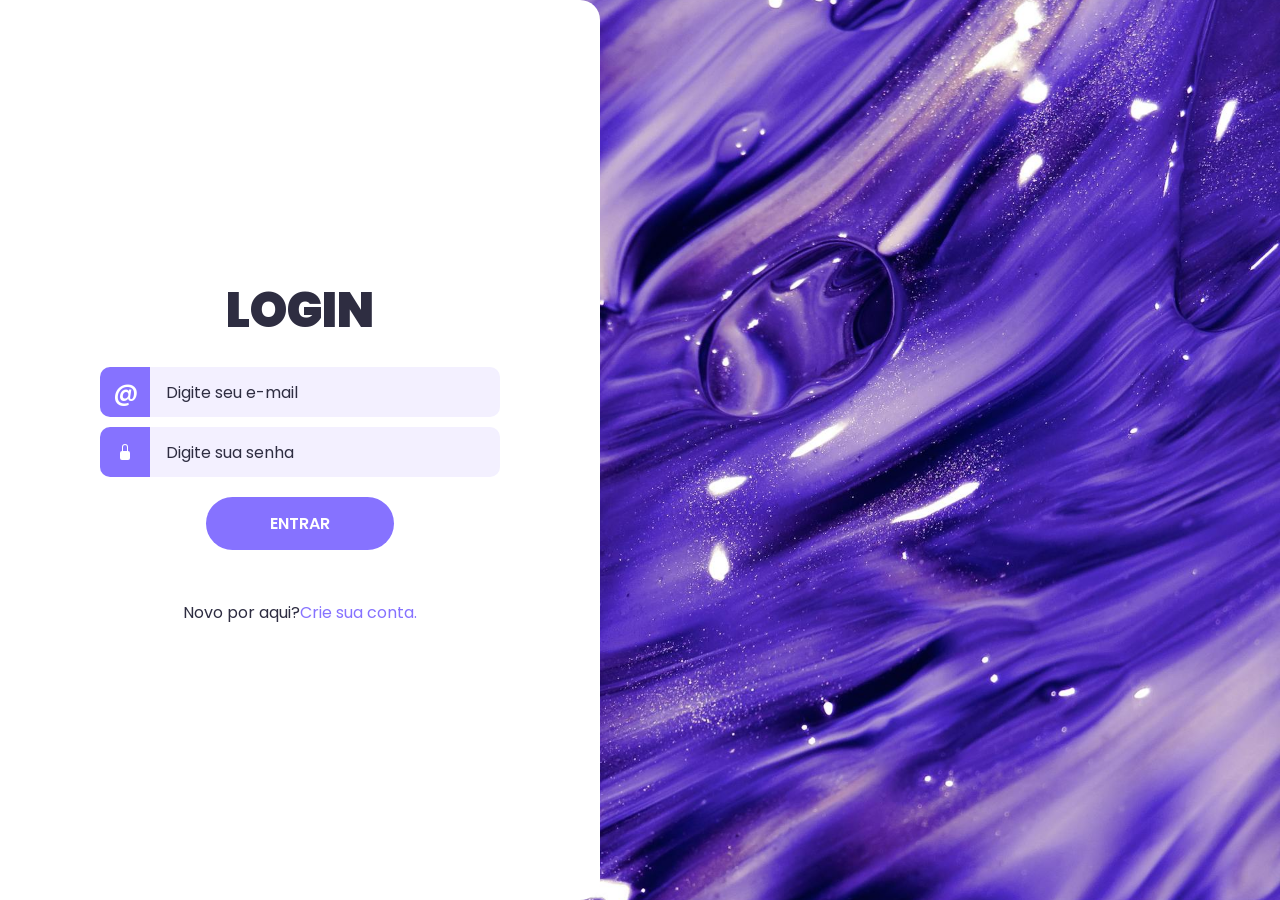
<file: index.html>
<!DOCTYPE html>
<html lang="pt-br">
<head>
    <meta charset="UTF-8">
    <meta name="viewport" content="width=device-width, initial-scale=1.0">
    <title>Login</title>

    <!-- Meu css -->
     <link rel="stylesheet" href="css/style.css">
     <!-- meu js -->
      <script src="js/script.js" defer></script>
</head>
<body>
    <div class="wrapper">
        <h1>Login</h1>
        <form action="" method="post" id="form">
            <div>
                <label for="email-input">
                    <span>@</span>
                </label>
                <input type="email" name="email" id="email-input" placeholder="Digite seu e-mail">
            </div> 
            <div>
                <label for="password-input">
                    <svg xmlns="http://www.w3.org/2000/svg" width="16" height="16" fill="currentColor" class="bi bi-lock-fill" viewBox="0 0 16 16">
                        <path d="M8 1a2 2 0 0 1 2 2v4H6V3a2 2 0 0 1 2-2m3 6V3a3 3 0 0 0-6 0v4a2 2 0 0 0-2 2v5a2 2 0 0 0 2 2h6a2 2 0 0 0 2-2V9a2 2 0 0 0-2-2"/>
                      </svg>
                </label>
                <input type="password" name="password" id="password-input" placeholder="Digite sua senha">
            </div>
            <button type=" submit">Entrar</button>
        </form>
        <p id="error-message"></p>
        <p> Novo por aqui?<a href="register.html">Crie sua conta.</a></p>
    </div>

</body>
</html>
</file>
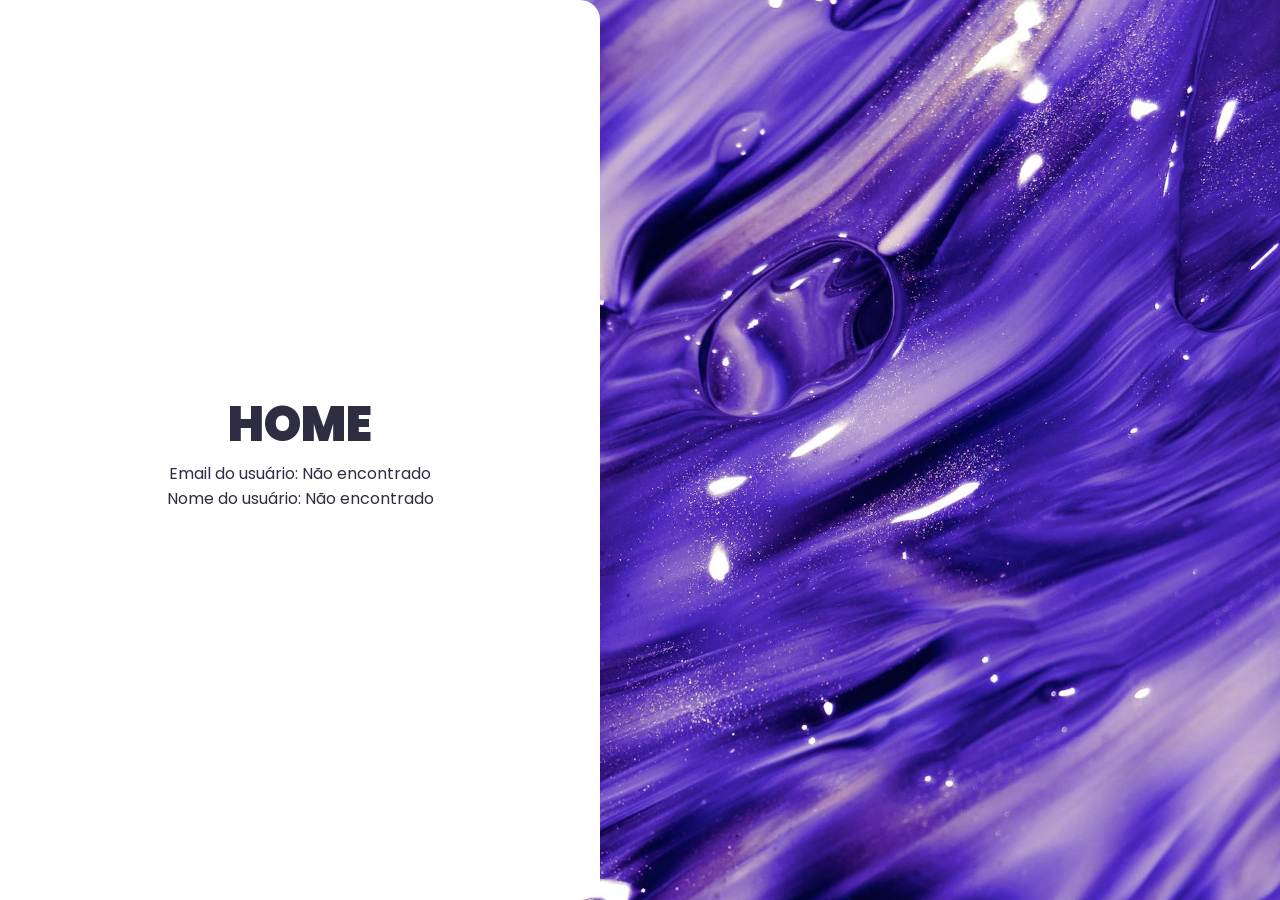
<file: home.html>
<!DOCTYPE html>
<html lang="pt-br">

<head>
    <meta charset="UTF-8">
    <meta name="viewport" content="width=device-width, initial-scale=1.0">
    <title>Home</title>

    <!-- Meu CSS -->
    <link rel="stylesheet" href="css/style.css">
    <!-- Meu JS -->
    <script src="js/script.js" defer></script>
</head>

<body>
    <div class="wrapper">
        <h1>Home</h1>

        <p>Email do usuário: <span id="user-email"></span></p>
        <p>Nome do usuário: <span id="user-name"></span></p>

        <script>
            document.addEventListener('DOMContentLoaded', function() {
                const userEmail = localStorage.getItem('userEmail');
                if (userEmail) {
                    document.getElementById('user-email').textContent = userEmail;
                } else {
                    document.getElementById('user-email').textContent = 'Não encontrado';
                }

                const userName = localStorage.getItem('userName');
                if (userName) {
                    document.getElementById('user-name').textContent = userName;
                } else {
                    document.getElementById('user-name').textContent = 'Não encontrado';
                }
            });
        </script>
    </div>
</body>

</html>
</file>
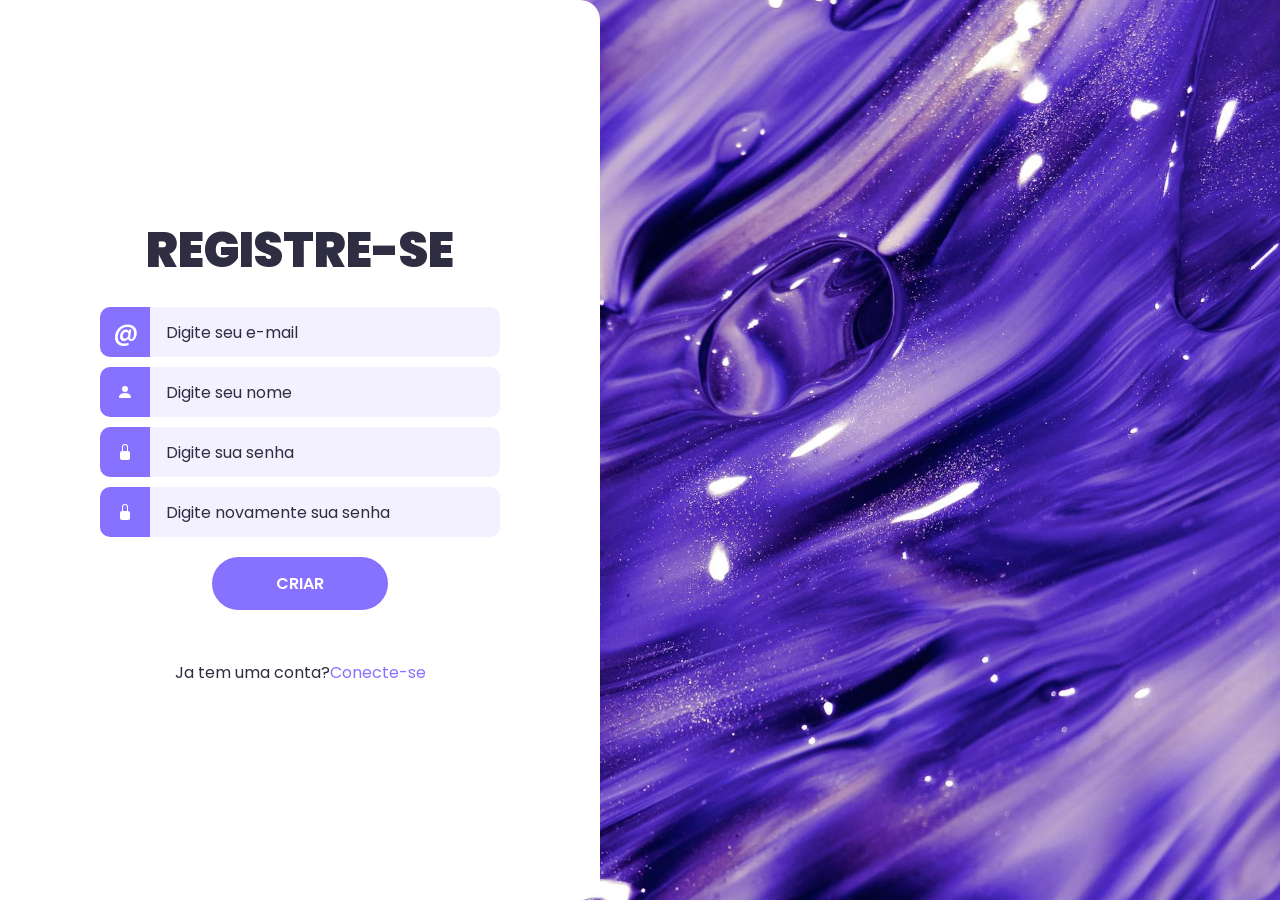
<file: register.html>
<!DOCTYPE html>
<html lang="pt-br">
<head>
    <meta charset="UTF-8">
    <meta name="viewport" content="width=device-width, initial-scale=1.0">
    <title>Crie sua conta</title>

    <!-- Meu css -->
     <link rel="stylesheet" href="css/style.css">
     <!-- meu js -->
      <script src="js/script.js" defer></script>
</head>
<body>
    <div class="wrapper">
        <h1>Registre-se</h1>
        <form action="" method="post" id="form">
            <div>
                <label for="email-input">
                    <span>@</span>
                </label>
                <input type="email" name="email" id="email-input" placeholder="Digite seu e-mail">
            </div> 
            <div>
                <label for="name-input">
                    <svg xmlns="http://www.w3.org/2000/svg" width="16" height="16" fill="currentColor" class="bi bi-person-fill" viewBox="0 0 16 16">
                        <path d="M3 14s-1 0-1-1 1-4 6-4 6 3 6 4-1 1-1 1zm5-6a3 3 0 1 0 0-6 3 3 0 0 0 0 6"/>
                      </svg>
                </label>
                <input type="text" name="name" id="name-input" placeholder="Digite seu nome">
            </div> 
            <div>
                <label for="password-input">
                    <svg xmlns="http://www.w3.org/2000/svg" width="16" height="16" fill="currentColor" class="bi bi-lock-fill" viewBox="0 0 16 16">
                        <path d="M8 1a2 2 0 0 1 2 2v4H6V3a2 2 0 0 1 2-2m3 6V3a3 3 0 0 0-6 0v4a2 2 0 0 0-2 2v5a2 2 0 0 0 2 2h6a2 2 0 0 0 2-2V9a2 2 0 0 0-2-2"/>
                      </svg>
                </label>
                <input type="password" name="password" id="password-input" placeholder="Digite sua senha">
            </div>
            <div>
                <label for="repeat-password-input">
                    <svg xmlns="http://www.w3.org/2000/svg" width="16" height="16" fill="currentColor" class="bi bi-lock-fill" viewBox="0 0 16 16">
                        <path d="M8 1a2 2 0 0 1 2 2v4H6V3a2 2 0 0 1 2-2m3 6V3a3 3 0 0 0-6 0v4a2 2 0 0 0-2 2v5a2 2 0 0 0 2 2h6a2 2 0 0 0 2-2V9a2 2 0 0 0-2-2"/>
                      </svg>
                </label>
                <input type="password" name="repeat-password" id="repeat-password-input" placeholder="Digite novamente sua senha">
            </div>
            <button type=" submit">Criar</button>
        </form>
        <p id="error-message"></p>
        <p> Ja tem uma conta?<a href="index.html">Conecte-se</a></p>
    </div>

</body>
</html>
</file>
<file: css/style.css>
@import url('https://fonts.googleapis.com/css2?family=Poppins:ital,wght@0,100;0,200;0,300;0,400;0,500;0,600;0,700;0,800;0,900;1,100;1,200;1,300;1,400;1,500;1,600;1,700;1,800;1,900&display=swap');

:root {
    --accent-color: #8672ff;
    --base-color: white;
    --text-color: #2e2d41;
    --input-color: #f3f0ff;
}

* {
    margin: 0;
    padding: 0;
}

html {
    font-family: "Poppins", sans-serif;
    font-size: 12pt;
    color: var(--text-color);
    text-align: center;

}

body {
    min-height: 100vh;
    background-image: url(../img/fundo.jpg);
    background-size: cover;
    background-position: right;
    overflow: hidden;
}

.wrapper {
    box-sizing: border-box;
    background-color: var(--base-color);
    height: 100vh;
    width: max(40%, 600px);
    padding: 10px;
    border-radius: 0 20px 20px 0;
    display: flex;
    flex-direction: column;
    align-items: center;
    justify-content: center;
}

h1 {
    font-size: 3rem;
    font-weight: 900;
    text-transform: uppercase;
}

form {
    width: min(400px, 100%);
    margin-top: 20px;
    margin-bottom: 50px;
    display: flex;
    flex-direction: column;
    align-items: center;
    gap: 10px;
  }

  form > div{
    width: 100%;
    display: flex;
    justify-content: center;
  }

  form label{
    flex-shrink: 0;
    height: 50px;
    width: 50px;
    background-color: var(--accent-color);
    fill: var(--base-color);
    color: var(--base-color);
    border-radius: 10px 0 0 10px;
    display: flex;
    justify-content: center;
    align-items: center;
    font-size: 1.5rem;
    font-weight: 500;
  }

  form input{
    box-sizing: border-box;
    flex-grow: 1;
    min-width: 0;
    height: 50px;
    padding: 1em;
    font: inherit;
    border-radius: 0 10px 10px 0;
    border: 2px solid var(--input-color);
    border-left: none;
    background-color: var(--input-color);
    transition: 150ms ease;
  }

  form input:hover{
    border-color: var(--accent-color);
  }

  form input:focus{
    outline: none;
    border-color: var(--text-color);
  }

  div:has(input:focus) > label{
    background-color: var(--text-color);
  }
  form input::placeholder{
  color: var(--text-color);
}
form button{
    margin-top: 10px;
    border: none;
    border-radius: 1000px;
    padding: .85em 4em;
    background-color: var(--accent-color);
    color: var(--base-color);
    font: inherit;
    font-weight: 600;
    text-transform: uppercase;
    cursor: pointer;
    transition: 150ms ease;
  }
  form button:hover{
    background-color: var(--text-color);
  }
  form button{
    margin-top: 10px;
    border: none;
    border-radius: 1000px;
    padding: .85em 4em;
    background-color: var(--accent-color);
    color: var(--base-color);
    font: inherit;
    font-weight: 600;
    text-transform: uppercase;
    cursor: pointer;
    transition: 150ms ease;
  }
  form button:hover{
    background-color: var(--text-color);
  }
  form button:focus{
    outline: none;
    background-color: var(--text-color);
  }
  a{
    text-decoration: none;
    color: var(--accent-color);
  }
  a:hover{
    text-decoration: underline;
  }
  @media(max-width: 1100px){
    .wrapper{
      width: min(600px, 100%);
      border-radius: 0;
    }
  }
  form div.incorrect label{
    background-color: #f06272;
  }
  form div.incorrect input{
    border-color: #f06272;
  }
  #error-message{
    color:#f06272;
  }
</file>
